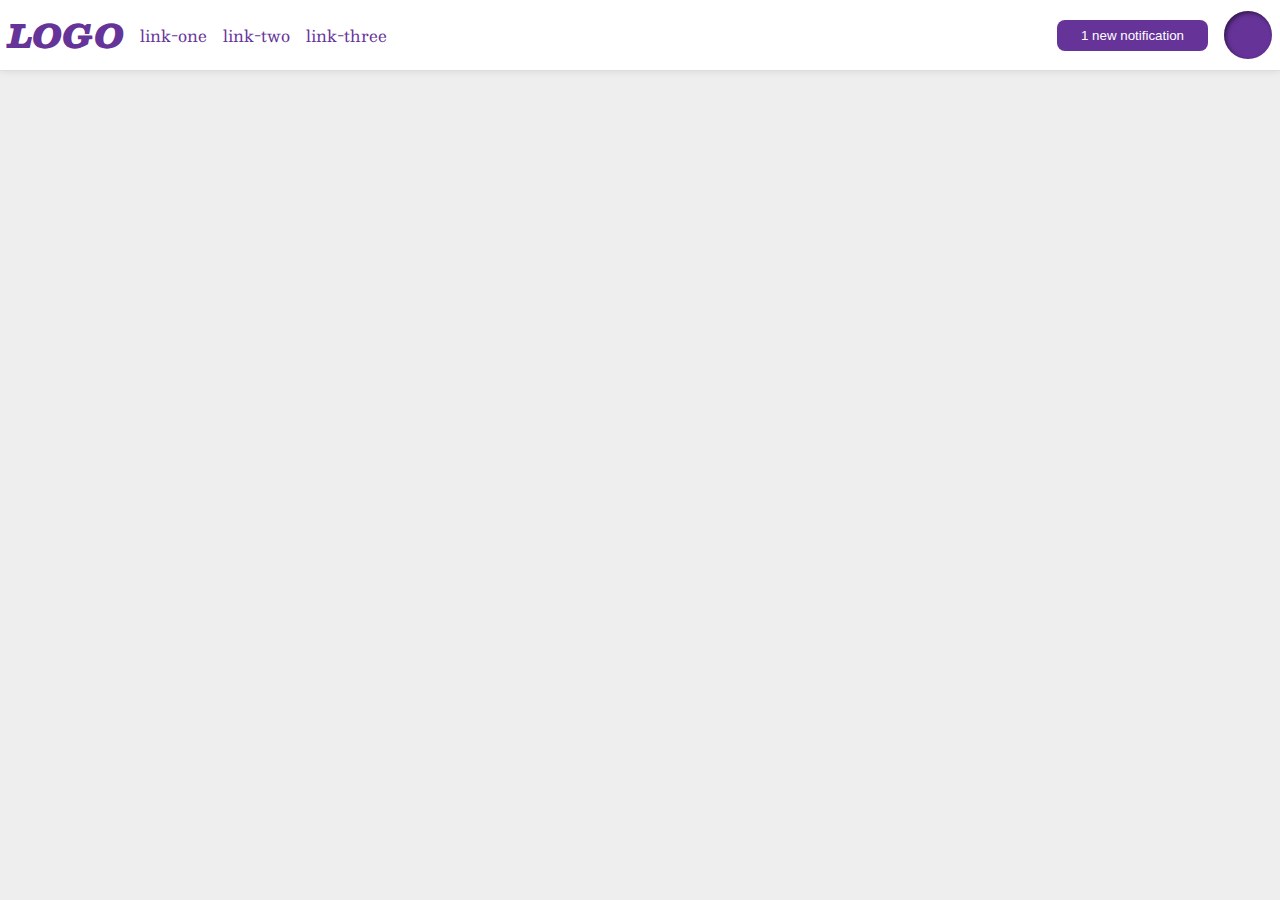
<file: flex/03-flex-header-2/index.html>
<!DOCTYPE html>
<html lang="en">
<head>
  <meta charset="UTF-8">
  <meta http-equiv="X-UA-Compatible" content="IE=edge">
  <meta name="viewport" content="width=device-width, initial-scale=1.0">
  <title>Flex Header 2</title>
  <link rel="stylesheet" href="style.css">
</head>
<body>
  <div class="header">
    <div class="header-left">
      <div class="logo">
        LOGO
      </div>
      <ul class="links">
        <li><a href="google.com">link-one</a></li>
        <li><a href="google.com">link-two</a></li>
        <li><a href="google.com">link-three</a></li>
      </ul>
    </div>
    <div class="header-right">
      <button class="notifications">
        1 new notification
      </button>
      <div class="profile-image"></div>
    </div>
  </div>
</body>
</html>
</file>
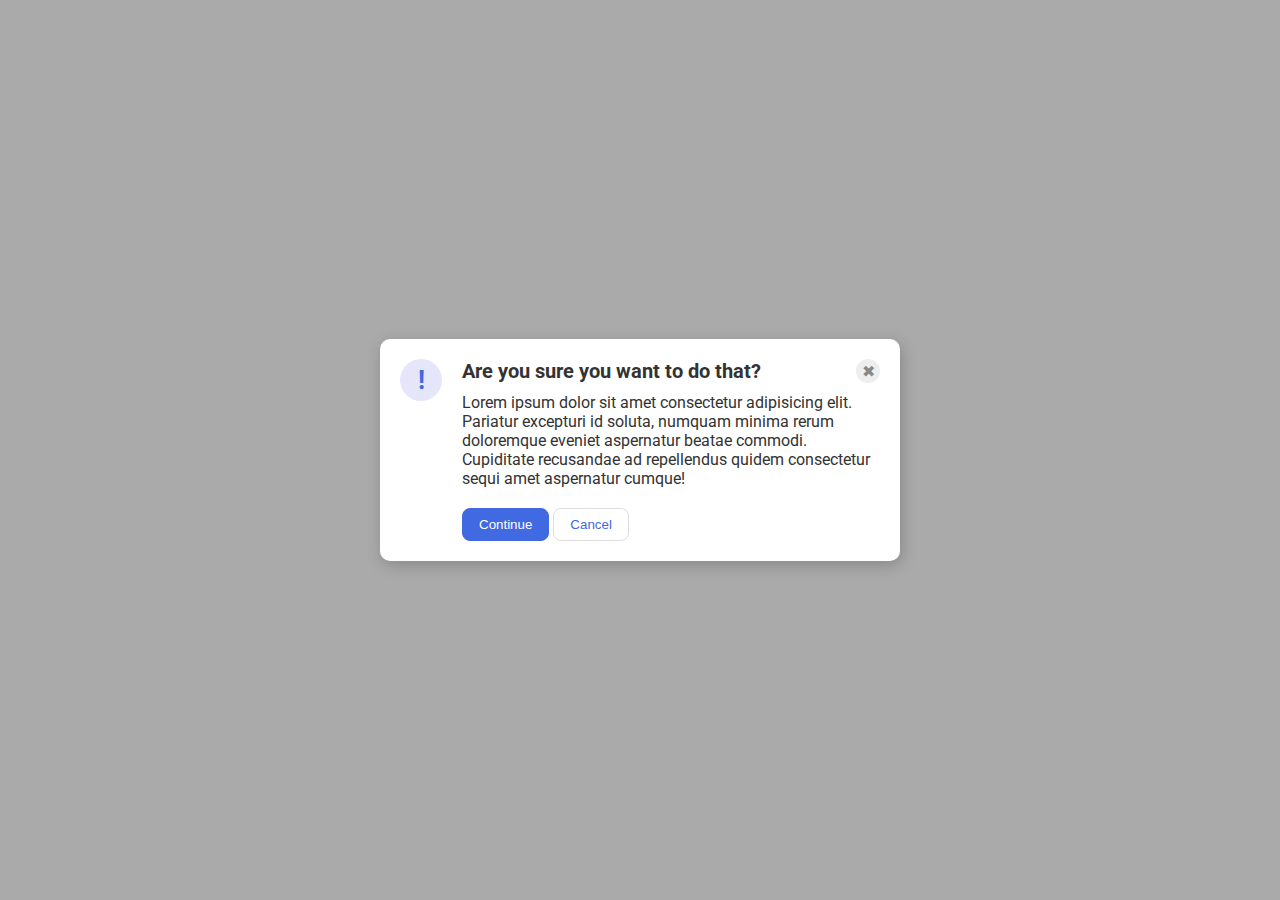
<file: flex/05-flex-modal/index.html>
<!DOCTYPE html>
<html lang="en">
<head>
  <meta charset="UTF-8">
  <meta http-equiv="X-UA-Compatible" content="IE=edge">
  <meta name="viewport" content="width=device-width, initial-scale=1.0">
  <link rel="stylesheet" href="style.css">
  <title>Modal</title>
</head>
<body>
  <div class="modal">
    <div class="icon">!</div>
    <div class="modal-info">
      <div class="header">Are you sure you want to do that?
        <div class="close-button">✖</div>
      </div>
      <div class="text">Lorem ipsum dolor sit amet consectetur adipisicing elit. Pariatur excepturi id soluta, numquam minima rerum doloremque eveniet aspernatur beatae commodi. Cupiditate recusandae ad repellendus quidem consectetur sequi amet aspernatur cumque!</div>
      <button class="continue">Continue</button>
      <button class="cancel">Cancel</button>
    </div>
  </div>
</body>
</html>
</file>
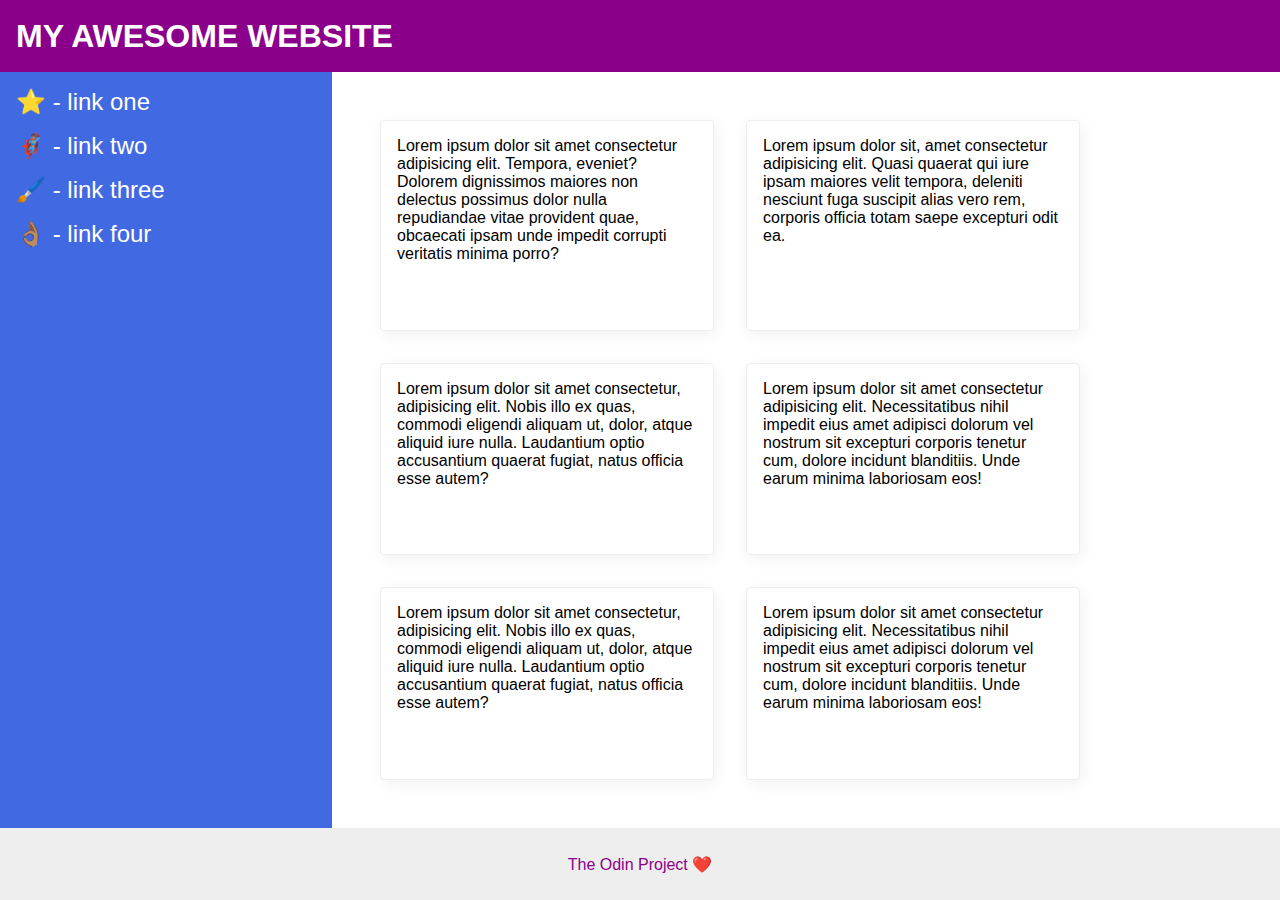
<file: flex/07-flex-layout-2/index.html>
<!DOCTYPE html>
<html lang="en">
<head>
  <meta charset="UTF-8">
  <meta http-equiv="X-UA-Compatible" content="IE=edge">
  <meta name="viewport" content="width=device-width, initial-scale=1.0">
  <title>The Holy Grail</title>
  <link rel="stylesheet" href="style.css">
</head>
<body>
  <div class="header">
    MY AWESOME WEBSITE
  </div>
  <div class="site-body">
    <div class="sidebar">
      <ul>
        <li><a href="google.com">⭐ - link one</a></li>
        <li><a href="google.com">🦸🏽‍♂️ - link two</a></li>
        <li><a href="google.com">🖌️ - link three</a></li>
        <li><a href="google.com">👌🏽 - link four</a></li>
      </ul>
    </div>

    <div class="content">
      <div class="card">Lorem ipsum dolor sit amet consectetur adipisicing elit. Tempora, eveniet? Dolorem dignissimos maiores non delectus possimus dolor nulla repudiandae vitae provident quae, obcaecati ipsam unde impedit corrupti veritatis minima porro?</div>
      <div class="card">Lorem ipsum dolor sit, amet consectetur adipisicing elit. Quasi quaerat qui iure ipsam maiores velit tempora, deleniti nesciunt fuga suscipit alias vero rem, corporis officia totam saepe excepturi odit ea.</div>
      <div class="card">Lorem ipsum dolor sit amet consectetur, adipisicing elit. Nobis illo ex quas, commodi eligendi aliquam ut, dolor, atque aliquid iure nulla. Laudantium optio accusantium quaerat fugiat, natus officia esse autem?</div>
      <div class="card">Lorem ipsum dolor sit amet consectetur adipisicing elit. Necessitatibus nihil impedit eius amet adipisci dolorum vel nostrum sit excepturi corporis tenetur cum, dolore incidunt blanditiis. Unde earum minima laboriosam eos!</div>
      <div class="card">Lorem ipsum dolor sit amet consectetur, adipisicing elit. Nobis illo ex quas, commodi eligendi aliquam ut, dolor, atque aliquid iure nulla. Laudantium optio accusantium quaerat fugiat, natus officia esse autem?</div>
      <div class="card">Lorem ipsum dolor sit amet consectetur adipisicing elit. Necessitatibus nihil impedit eius amet adipisci dolorum vel nostrum sit excepturi corporis tenetur cum, dolore incidunt blanditiis. Unde earum minima laboriosam eos!</div>
    </div>
  </div>
  
  <div class="footer">
    The Odin Project ❤️
  </div>
</body>
</html>
</file>
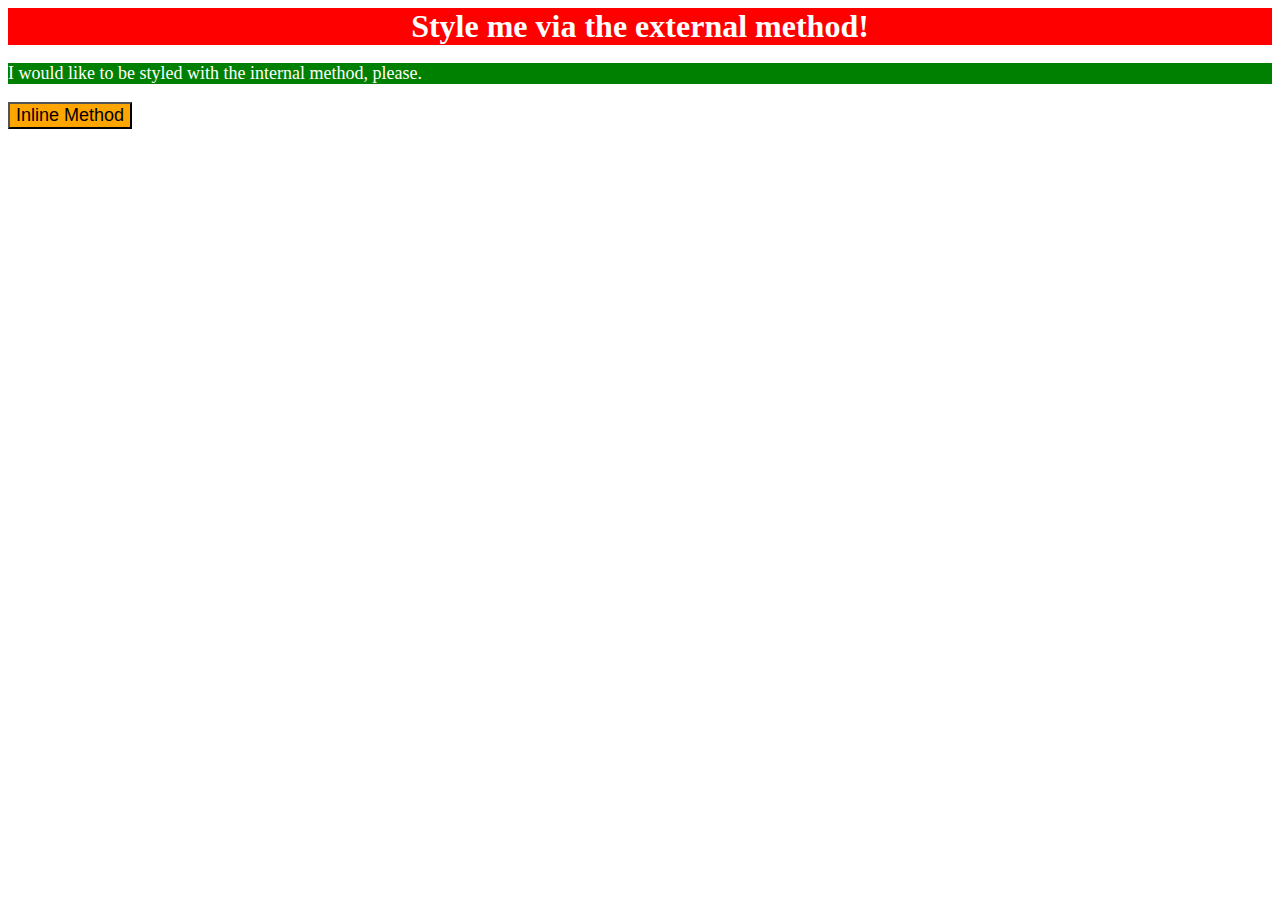
<file: foundations/01-css-methods/index.html>
<!DOCTYPE html>
<html lang="en">
<head>
  <meta charset="UTF-8">
  <meta http-equiv="X-UA-Compatible" content="IE=edge">
  <meta name="viewport" content="width=device-width, initial-scale=1.0">
  <title>Methods for Adding CSS</title>
  <link rel="stylesheet" href="style.css">
  <style>
    p {
      background-color: green;
      color: white;
      font-size: 18px;
    }
  </style>
</head>
<body>
  <div>Style me via the external method!</div>
  <p>I would like to be styled with the internal method, please.</p>
  <button style="background-color: orange; font-size: 18px;">Inline Method</button>
</body>
</html>
</file>
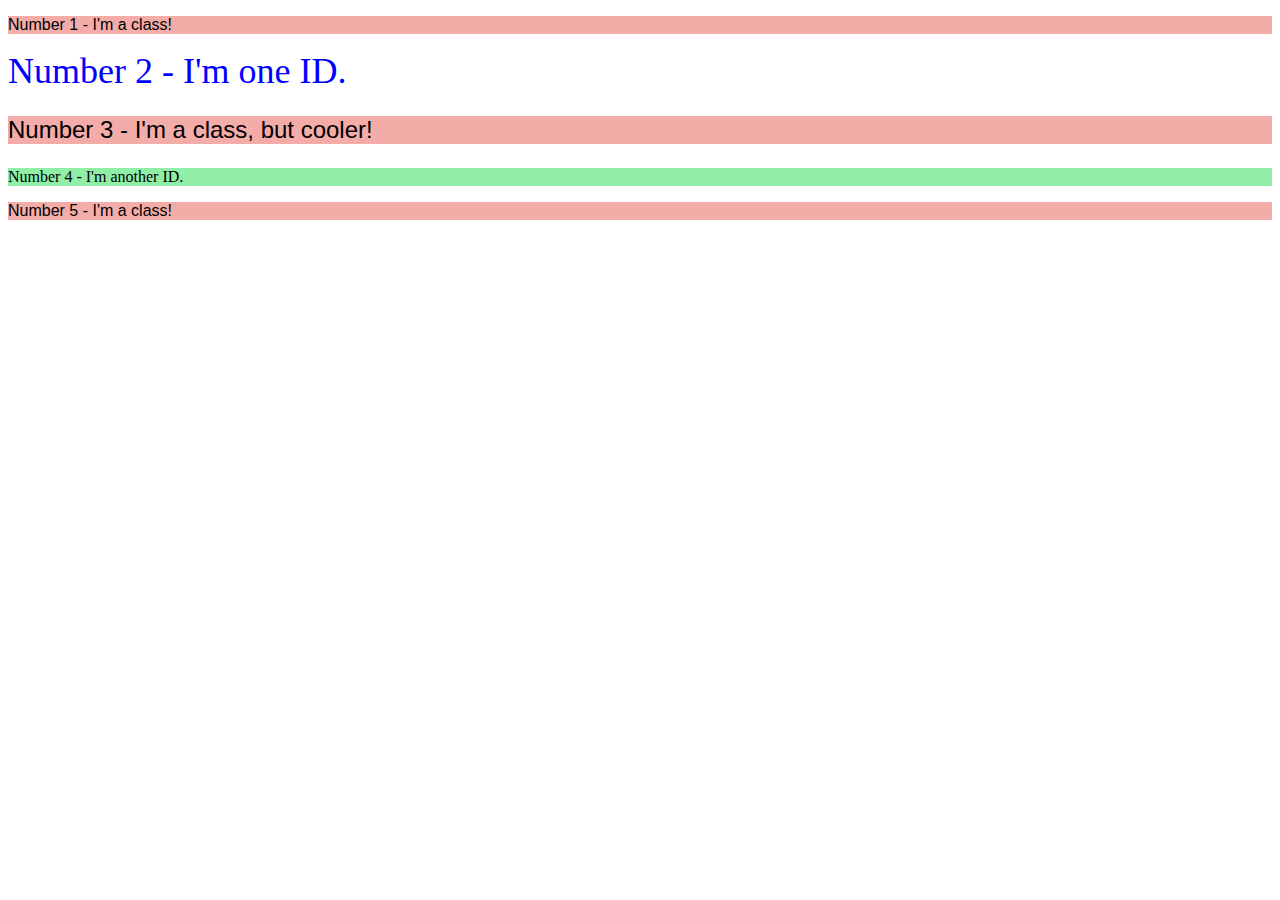
<file: foundations/02-class-id-selectors/index.html>
<!DOCTYPE html>
<html lang="en">
<head>
  <meta charset="UTF-8">
  <meta http-equiv="X-UA-Compatible" content="IE=edge">
  <meta name="viewport" content="width=device-width, initial-scale=1.0">
  <title>Class and ID Selectors</title>
  <link rel="stylesheet" href="style.css">
</head>
<body>
  <p class="odd">Number 1 - I'm a class!</p>
  <div id="second">Number 2 - I'm one ID.</div>
  <p class="odd third">Number 3 - I'm a class, but cooler!</p>
  <div id="fourth">Number 4 - I'm another ID.</div>
  <p class="odd">Number 5 - I'm a class!</p>
</body>
</html>
</file>
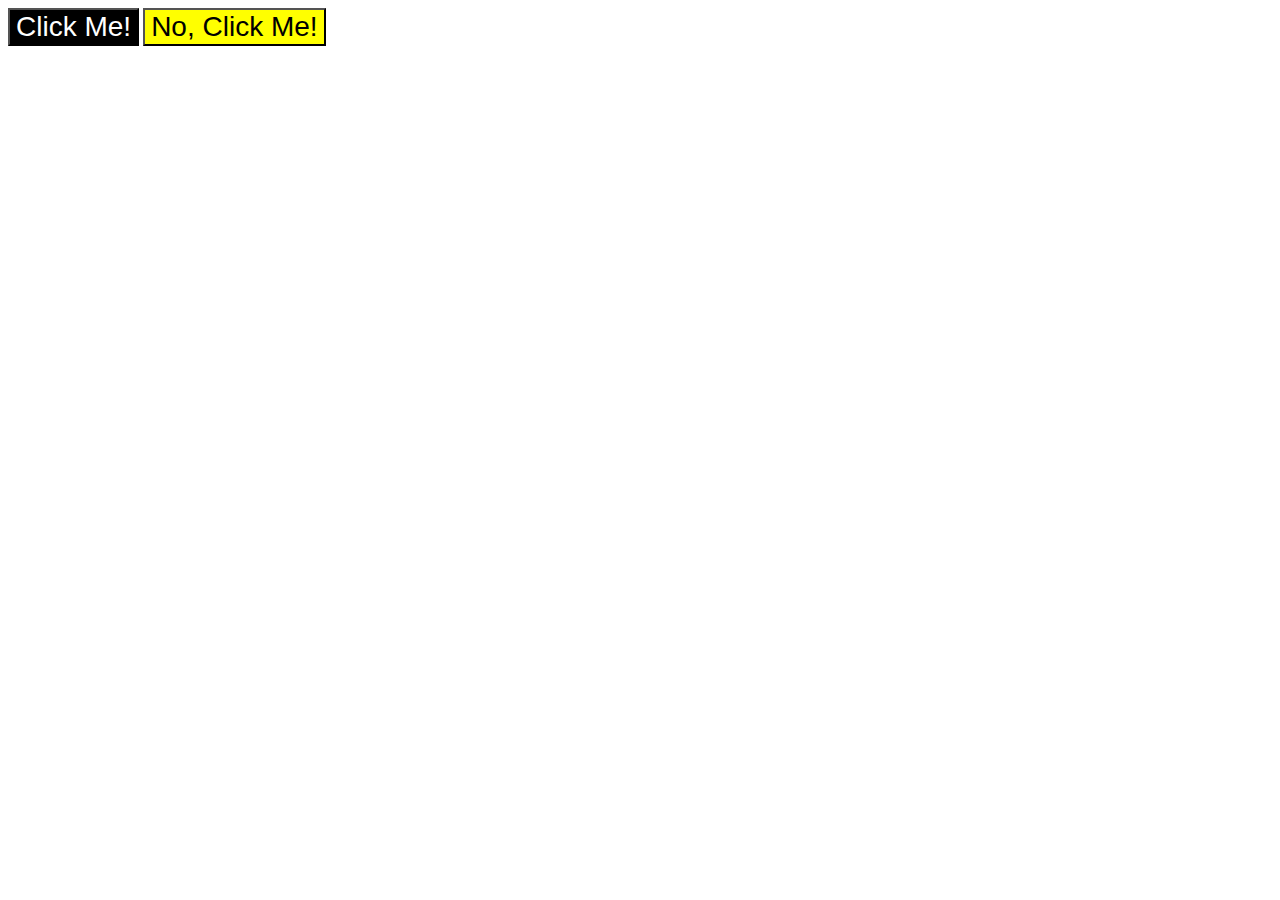
<file: foundations/03-grouping-selectors/index.html>
<!DOCTYPE html>
<html lang="en">
<head>
  <meta charset="UTF-8">
  <meta http-equiv="X-UA-Compatible" content="IE=edge">
  <meta name="viewport" content="width=device-width, initial-scale=1.0">
  <title>Grouping Selectors</title>
  <link rel="stylesheet" href="style.css">
</head>
<body>
  <button class="left">Click Me!</button>
  <button class="right">No, Click Me!</button>
</body>
</html>
</file>
<file: flex/03-flex-header-2/style.css>
@import url('https://fonts.googleapis.com/css2?family=Besley:ital,wght@0,400;1,900&display=swap');

body {
  margin: 0;
  background: #eee;
  font-family: Besley, serif;
}

.header {
  background: white;
  border-bottom: 1px solid #ddd;
  box-shadow: 0 0 8px rgba(0,0,0,.1);
  display: flex;
  justify-content: space-between;
  padding: 8px;
}

.header-left, .header-right {
  display: flex;
  align-items: center;
  gap: 16px;
}

.profile-image {
  background: rebeccapurple;
  box-shadow: inset 2px 2px 4px rgba(0,0,0,.5);
  border-radius: 50%;
  width: 48px;
  height:  48px;
}

.logo {
  color: rebeccapurple;
  font-size: 32px;
  font-weight: 900;
  font-style: italic;
}

button {
  border: none;
  border-radius: 8px;
  background: rebeccapurple;
  color: white;
  padding: 8px 24px;
}

a {
  text-decoration: none;
  color: rebeccapurple;
}

ul {
  list-style-type: none;
  margin: 0;
  padding: 0;
  display: flex;
  gap: 16px;
}
</file>
<file: flex/05-flex-modal/style.css>
@import url('https://fonts.googleapis.com/css2?family=Roboto:wght@400;700&display=swap');

html, body {
  height: 100%;
}

body {
  font-family: Roboto, sans-serif;
  margin: 0;
  background: #aaa;
  color: #333;
  /* I'll give you this one for free lol */
  display: flex;
  align-items: center;
  justify-content: center;
}

.modal {
  background: white;
  width: 480px;
  border-radius: 10px;
  box-shadow: 2px 4px 16px rgba(0,0,0,.2);
  display: flex;
  gap: 20px;
  padding: 20px;
}

.icon {
  color: royalblue;
  font-size: 26px;
  font-weight: 700;
  background: lavender;
  width: 42px;
  height: 42px;
  border-radius: 50%;
  display: flex;
  align-items: center;
  justify-content: center;
  flex-shrink: 0;
}

.header {
  display: flex;
  align-items: center;
  justify-content: space-between;
  font-size: 20px;
  margin-bottom: 10px;
  font-weight: bold;
}

.text {
  margin-bottom: 20px;;
}

.close-button {
  background: #eee;
  border-radius: 50%;
  color: #888;
  font-weight: 400;
  font-size: 16px;
  height: 24px;
  width: 24px;
  display: flex;
  align-items: center;
  justify-content: center;
}

button {
  padding: 8px 16px;
  border-radius: 8px;
}

button.continue {
  background: royalblue;
  border: 1px solid royalblue;
  color: white;
}

button.cancel {
  background: white;
  border: 1px solid #ddd;
  color: royalblue;
}

ul {
  text-decoration: none;
  text-decoration-line: none;;
}
</file>
<file: flex/07-flex-layout-2/style.css>
body {
  font-family: -apple-system, BlinkMacSystemFont, 'Segoe UI', Roboto, Oxygen, Ubuntu, Cantarell, 'Open Sans', 'Helvetica Neue', sans-serif;
  margin: 0;
  min-height: 100vh;
  display: flex;
  flex-direction: column;
}

.header {
  height: 72px;
  background: darkmagenta;
  color: white;
  font-size: 32px;
  font-weight: 900;
  padding: 0 16px;
  display: flex;
  align-items: center;
}

.site-body {
  flex: 1;
  display: flex;
}

.content {
  padding: 32px;
  display: flex;
  flex-wrap: wrap;
}

.footer {
  display: flex;
  height: 72px;
  background: #eee;
  color: darkmagenta;
  align-items: center;
  justify-content: center;
}

.sidebar {
  width: 300px;
  background: royalblue;
  flex-shrink: 0;
  padding: 16px;
}

.card {
  border: 1px solid #eee;
  box-shadow: 2px 4px 16px rgba(0,0,0,.06);
  border-radius: 4px;
  width: 300px;
  padding: 16px;
  margin: 16px;
}

ul {
  list-style-type: none;
  margin: 0;
  padding: 0;
}

li {
  margin-bottom: 16px;
}

a {
  text-decoration: none;
  color: white;
  font-size: 24px;
}
</file>
<file: foundations/01-css-methods/style.css>
div {
    background-color: red;
    color: white;
    font-size: 32px;
    text-align: center;
    font-weight: bold;
}
</file>
<file: foundations/02-class-id-selectors/style.css>
.odd {
    background-color: #F4ACA9;
    font-family: Verdana, sans-serif;
}

#second {
    color: #0000ff;
    font-size: 36px;
}

.third {
    font-size: 24px;
}

#fourth {
    background-color: rgb(144, 238, 167);
}
</file>
<file: foundations/03-grouping-selectors/style.css>
.left, .right {
    font-size: 28px;
    font-family: Helvetica, "Times New Roman", sans-serif;
}

.left {
    background-color: #000000;
    color: #ffffff;
}

.right {
    background-color: yellow;
}
</file>
